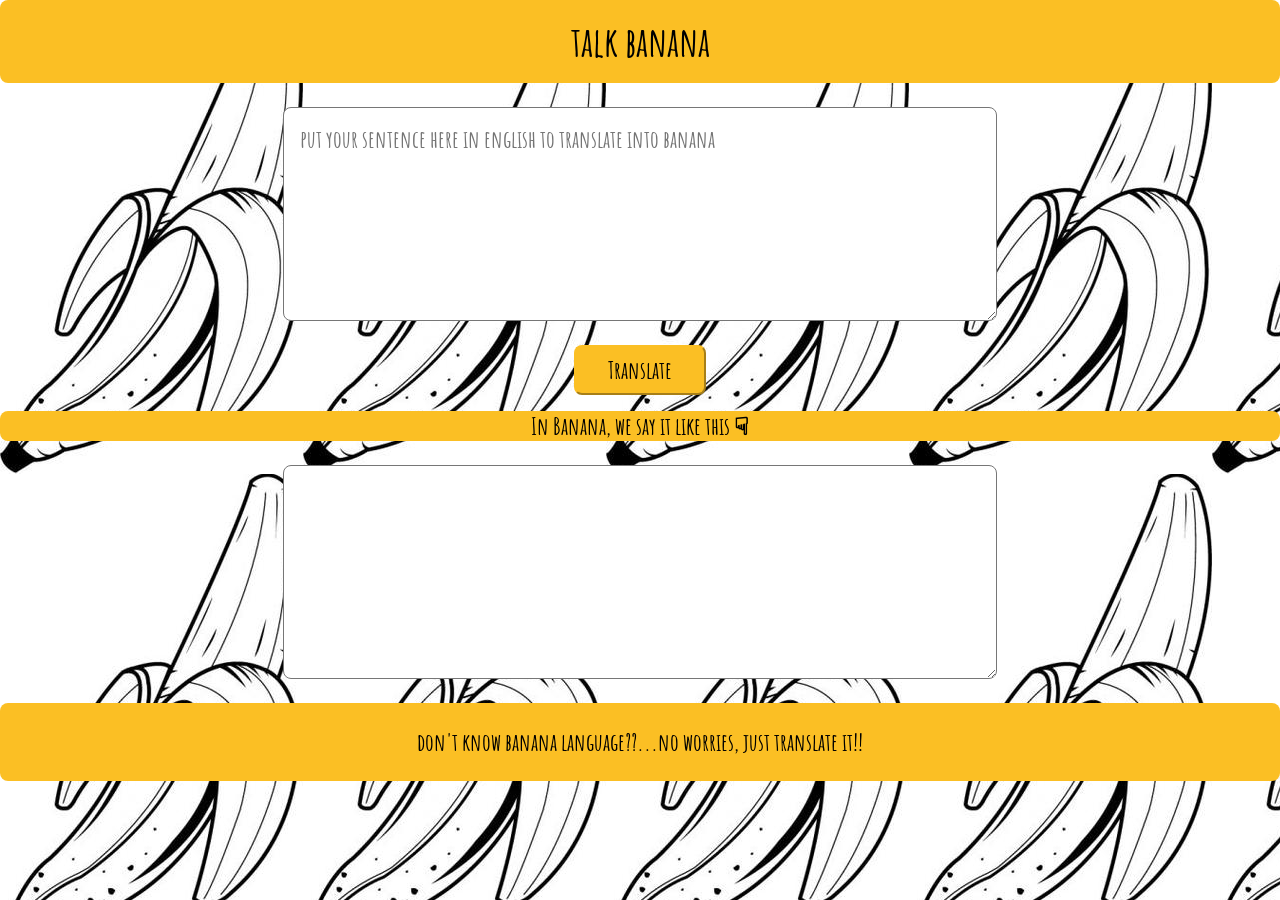
<file: index.html>
<!DOCTYPE html>
<html lang="en">
  <head>
    <meta charset="UTF-8" />
    <meta name="viewport" content="width=device-width, initial-scale=1.0" />
    <title>banana speak</title>
    <link href="styles.css" rel="stylesheet" />
  </head>
  <body>
    <nav class="navigation container">
      <div class="nav-brand">talk banana</div>
    </nav>

    <textarea
      id="txt-input"
      class="text-box container-center"
      placeholder="put your sentence here in english to translate into banana"
    ></textarea>

    <div class="center">
      <button id="btn-translate" class="btn-primary">Translate</button>
    </div>

    <div
      class="center"
      style="
        font-size: var(--md-font-size);
        font-weight: bold;
        background-color: var(--primary-color);
        color: var(--text-color);
        margin-top: 1rem;
        border-radius: 0.5rem;
      "
    >
      In Banana, we say it like this ☟
    </div>

    <textarea id="output" class="text-box container-center"></textarea>

    <footer class="footer">
      <div class="footer-header">
        don't know banana language??...no worries, just translate it!!
      </div>
    </footer>
    <script src="app.js" type="text/javascript"></script>
  </body>
</html>
</file>
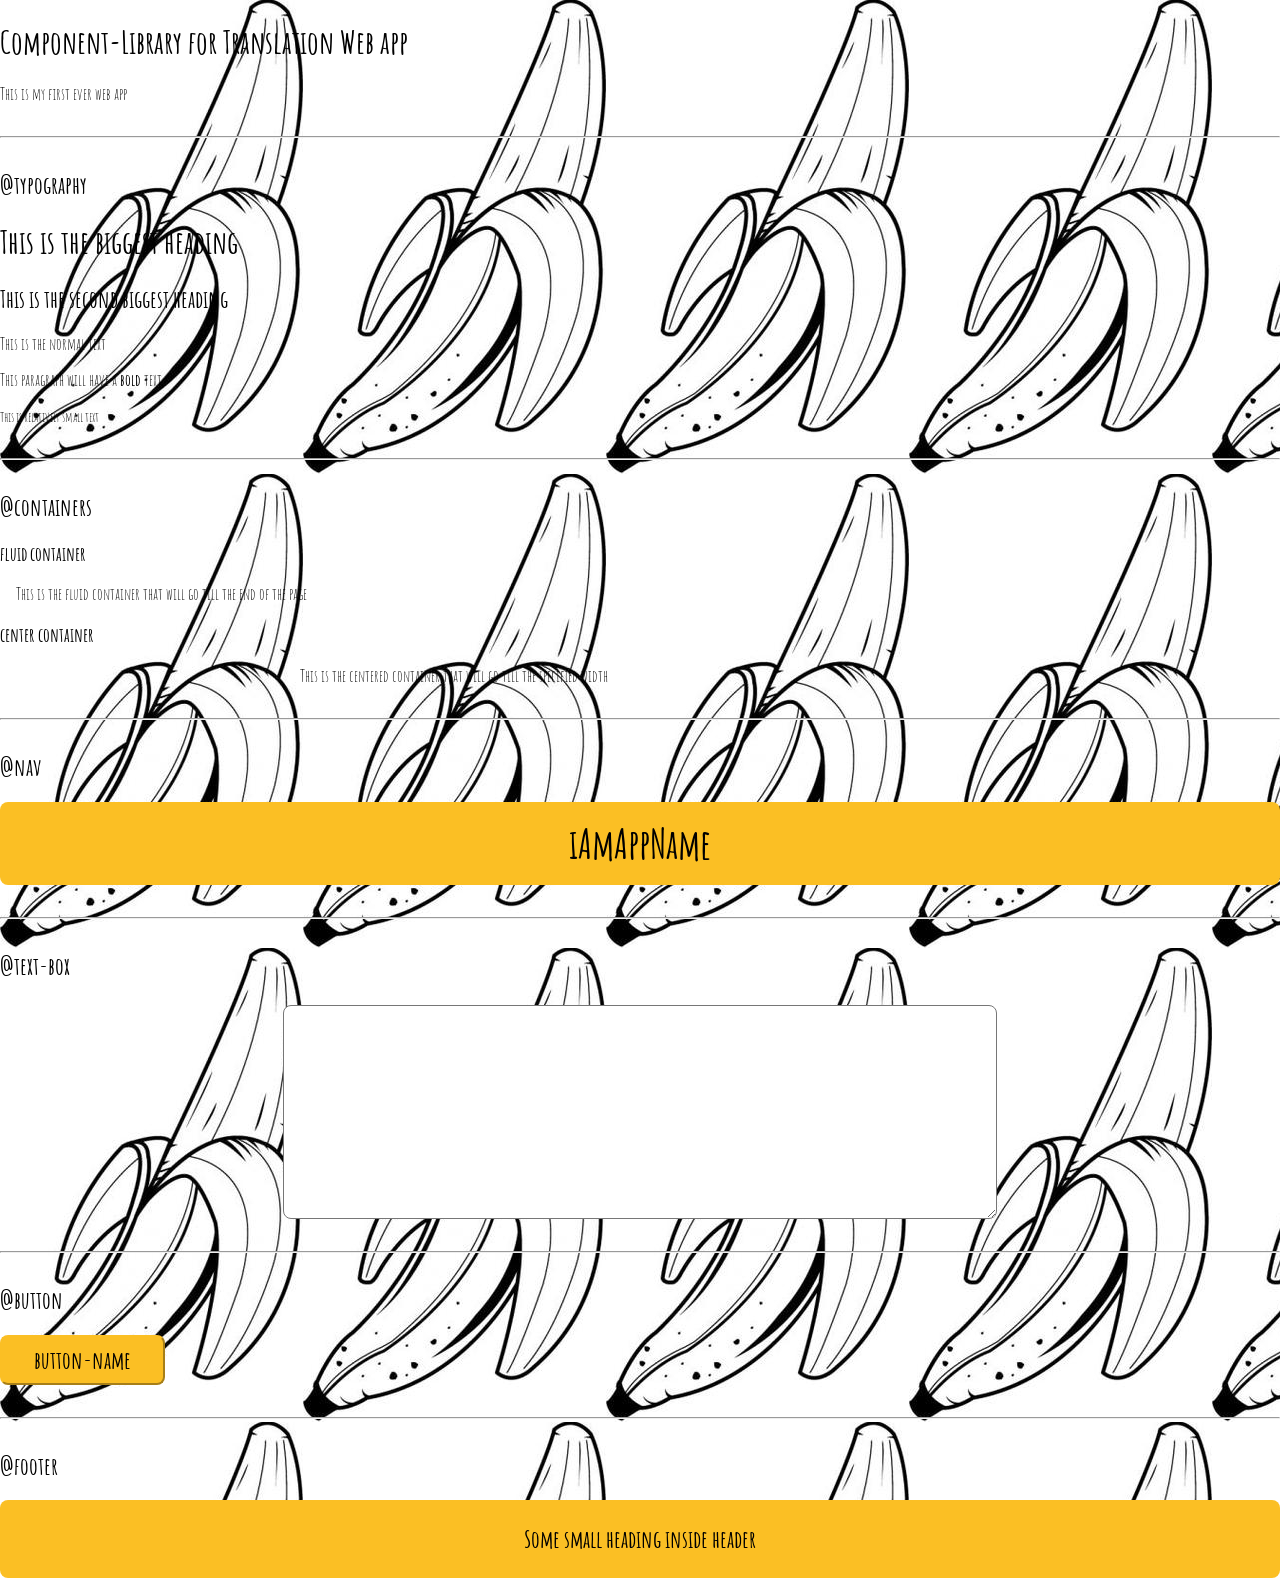
<file: lib/components.html>
<!DOCTYPE html>
<html lang="en">
  <head>
    <meta charset="UTF-8" />
    <meta name="viewport" content="width=device-width, initial-scale=1.0" />
    <title>Component-Library</title>
    <link href="/styles.css" rel="stylesheet" />
  </head>
  <body>
    <h1>Component-Library for Translation Web app</h1>
    <p>This is my first ever web app</p>

    <hr />

    <h2>@typography</h2>

    <h1>This is the biggest heading</h1>
    <h2>This is the second biggest heading</h2>
    <p>This is the normal text</p>
    <p>This paragraph will have a <strong>bold</strong> text.</p>
    <small>This is relatively small text</small>

    <hr />

    <h2>@containers</h2>

    <h3>fluid container</h3>
    <div class="container">
      This is the fluid container that will go till the end of the page
    </div>

    <h3>center container</h3>
    <div class="container container-center">
      This is the centered container that will go till the specified width
    </div>

    <hr />

    <h2>@nav</h2>

    <nav class="navigation container">
      <div class="nav-brand">iAmAppName</div>
    </nav>

    <hr />

    <h2>@text-box</h2>

    <textarea class="text-box container-center"></textarea>

    <hr />

    <h2>@button</h2>
    <button class="btn-primary">button-name</button>

    <hr />

    <h2>@footer</h2>
    <footer class="footer">
      <div class="footer-header">Some small heading inside header</div>
    </footer>
  </body>
</html>
</file>
<file: styles.css>
@import url("https://fonts.googleapis.com/css2?family=Amatic+SC:wght@400;700&display=swap");

:root {
  --primary-color: #fbbf24;
  --text-color: black;
  --lg-font-size: 2.5rem;
  --md-font-size: 1.5rem;
}
body {
  font-family: "Amatic SC", cursive;
  margin: 0px;
  background-image: url("images/banana.jpg");
  background-repeat: repeat;
}

hr {
  margin: 2rem 0rem;
}

.center {
  display: block;
  text-align: center;
}
/* container */
.container {
  padding-left: 1rem;
  padding-right: 1rem;
}
.container-center {
  max-width: 680px;
  margin: auto;
}

/* navigation */
.navigation {
  background-color: var(--primary-color);
  color: white;
  padding: 1rem;
  border-radius: 0.5rem;
}
.navigation .nav-brand {
  font-weight: bolder;
  font-size: var(--lg-font-size);
  text-align: center;
  color: var(--text-color);
}

/* text-box */
.text-box {
  width: 70%;
  height: 20vh;
  padding: 1rem;
  display: block;
  margin-top: 1.5rem;
  margin-bottom: 1.5rem;
  border-radius: 0.5rem;
  font-family: inherit;
  font-size: var(--md-font-size);
  font-weight: bold;
}

/* button */
.btn-primary {
  background-color: var(--primary-color);
  color: var(--text-color);
  padding: 0.5rem 2rem;
  border-color: var(--primary-color);
  border-radius: 0.5rem;
  font-size: var(--md-font-size);
  font-family: inherit;
  font-weight: bold;
}
/* footer */
.footer {
  background-color: var(--primary-color);
  padding: 1.5rem;
  text-align: center;
  color: var(--text-color);
  border-radius: 0.5rem;
}

.footer .footer-header {
  font-weight: bold;
  font-size: var(--md-font-size);
}
</file>
